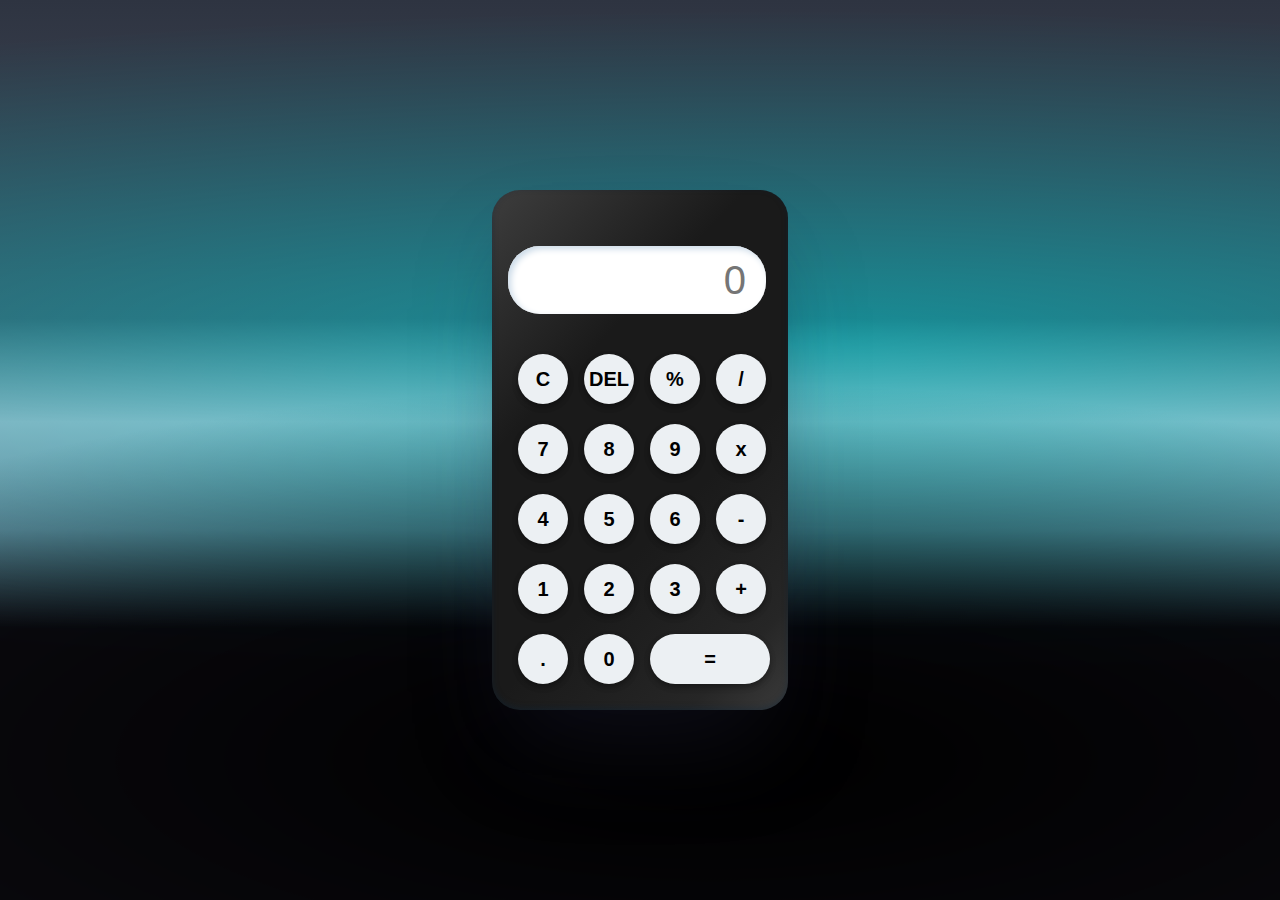
<file: CODEWAY/Calculator/index.html>
<!DOCTYPE html>
<html lang="en">
  <head>
    <meta charset="UTF-8" />
    <meta name="viewport" content="width=device-width, initial-scale=1.0" />
    <title>Calculator</title>
    <link rel="stylesheet" href="style.css" />
  </head>
  <body>
    <div class="container">
      <div class="calculator">
        <input type="text" id="inputtext" placeholder="0" />
        <button onclick="clearDisplay()">C</button>
        <button onclick="deleteLast()">DEL</button>
        <button onclick="appendSymbol('%')">%</button>
        <button onclick="appendSymbol('/')">/</button>
        <button onclick="appendNumber(7)">7</button>
        <button onclick="appendNumber(8)">8</button>
        <button onclick="appendNumber(9)">9</button>
        <button onclick="appendSymbol('*')">x</button>
        <button onclick="appendNumber(4)">4</button>
        <button onclick="appendNumber(5)">5</button>
        <button onclick="appendNumber(6)">6</button>
        <button onclick="appendSymbol('-')">-</button>
        <button onclick="appendNumber(1)">1</button>
        <button onclick="appendNumber(2)">2</button>
        <button onclick="appendNumber(3)">3</button>
        <button onclick="appendSymbol('+')">+</button>
        <button onclick="appendDot()">.</button>
        <button onclick="appendNumber(0)">0</button>
        <button class="equal" onclick="calculateResult()">=</button>
      </div>
    </div>
    <script src="script.js"></script>
  </body>
</html>
</file>
<file: CODEWAY/Calculator/style.css>
* {
  margin: 0;
  padding: 0;
  box-sizing: border-box;
  outline: none;
  font-family: sans-serif;
}

.container {
  height: 100vh;
  display: flex;
  align-items: center;
  justify-content: center;
  background-image: radial-gradient(
      145.5% 37.23% at 61.71% 38.29%,
      #00fff0 0%,
      rgba(0, 0, 0, 0) 100%
    ),
    radial-gradient(
      93.24% 41.8% at 55.63% 84.46%,
      #000000 0%,
      rgba(0, 0, 0, 0) 100%
    ),
    linear-gradient(
      180deg,
      #2e3441 0%,
      #495062 35.42%,
      #9ba2b4 46.88%,
      #707b8f 58.85%,
      #0c0b11 69.79%
    );
  background-blend-mode: soft-light, hard-light, normal;
}

.calculator {
  box-shadow: rgba(50, 50, 93, 0.25) 0px 50px 100px -20px,
    rgba(0, 0, 0, 0.3) 0px 30px 60px -30px,
    rgba(10, 37, 64, 0.35) 0px -2px 6px 0px inset;
  border-radius: 28px;
  padding: 16px;
  display: grid;
  grid-template-columns: repeat(4, 66px);
  background-image: linear-gradient(
    133.84deg,
    #4e4e4e -16.04%,
    #333333 9.33%,
    #1a1a1a 32.02%,
    #1a1a1a 62.06%,
    #262626 87.42%,
    #4e4e4e 112.12%
  );
}

input {
  grid-column: span 4;
  height: 68px;
  width: 258px;
  box-shadow: rgb(204, 219, 232) 3px 3px 6px 0px inset,
    rgba(255, 255, 255, 0.5) -3px -3px 6px 1px inset;
  border: none;
  border-radius: 32px;
  color: rgb(25, 26, 26);
  text-align: end;
  margin: 40px 0px 30px 0px;
  padding: 20px;
  font-size: 40px;
}

button {
  box-shadow: rgba(0, 0, 0, 0.16) 0px 3px 6px, rgba(0, 0, 0, 0.23) 0px 3px 6px;
  background-color: #ecf0f3;
  border: none;
  border-radius: 50%;
  width: 50px;
  height: 50px;
  margin: 10px;
  font-weight: bold;
  font-size: 20px;
}

.equal {
  width: 120px;
  border-radius: 42px;
  box-shadow: rgba(0, 0, 0, 0.16) 0px 3px 6px, rgba(0, 0, 0, 0.23) 0px 3px 6px;
}
</file>
